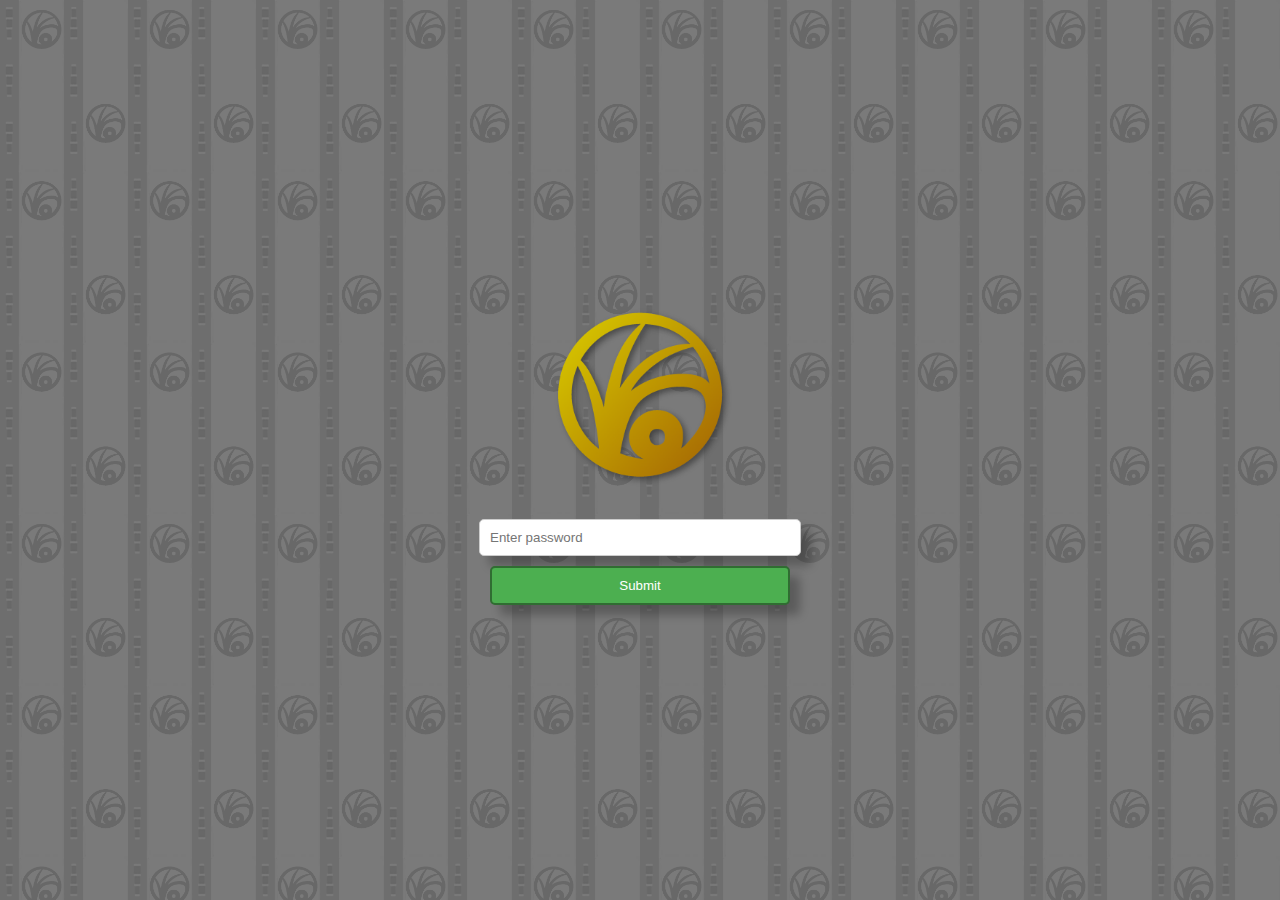
<file: index.html>
<!DOCTYPE html>
<html lang="fr">
<head>
    <meta charset="UTF-8">
    <meta name="viewport" content="width=device-width, initial-scale=1.0">
    <link rel="stylesheet" href="style.css">
    <title>Vernacularly Fastened Door</title>
    <style>
        body, html {
            background-image: url("images/wallpaper.png");
            background-size: 10%;
            height: 100%;
            width: 100%;
            margin: 0;
            display: flex;
            justify-content: center;
            align-items: center;
        }

        .container {
            text-align: center;
            width: 100%;
            max-width: 400px;
            padding: 20px;
            box-sizing: border-box;
        }

    </style>
</head>
<body>
    <div class="container">
        <img src="images/vfd.png" alt="VFD logo" style="max-width: 200px; height: auto">
        <br>
        <input type="password" id="password" placeholder="Enter password">
        <br>
        <button id="submitButton" onclick="checkPassword()">Submit</button>
    </div>

    <script>
        function checkPassword() {
            var password = document.getElementById("password").value;
            var passwordField = document.getElementById("password");

            if (password === "vfd") {
                window.location.href = "intel.html";
            } else if (password === "quiet") {
                window.location.href = "quiet.html";
            } else if (password === "fire") {
                window.location.href = "fire.html";
            } else {
                passwordField.classList.add('error');
                setTimeout(function() {
                    passwordField.classList.remove('error');
                }, 500);
            }
        }

        document.getElementById("password").addEventListener("keypress", function(event) {
            if (event.key === "Enter") {
                checkPassword();
            }
        });
    </script>

</body>
</html>
</file>
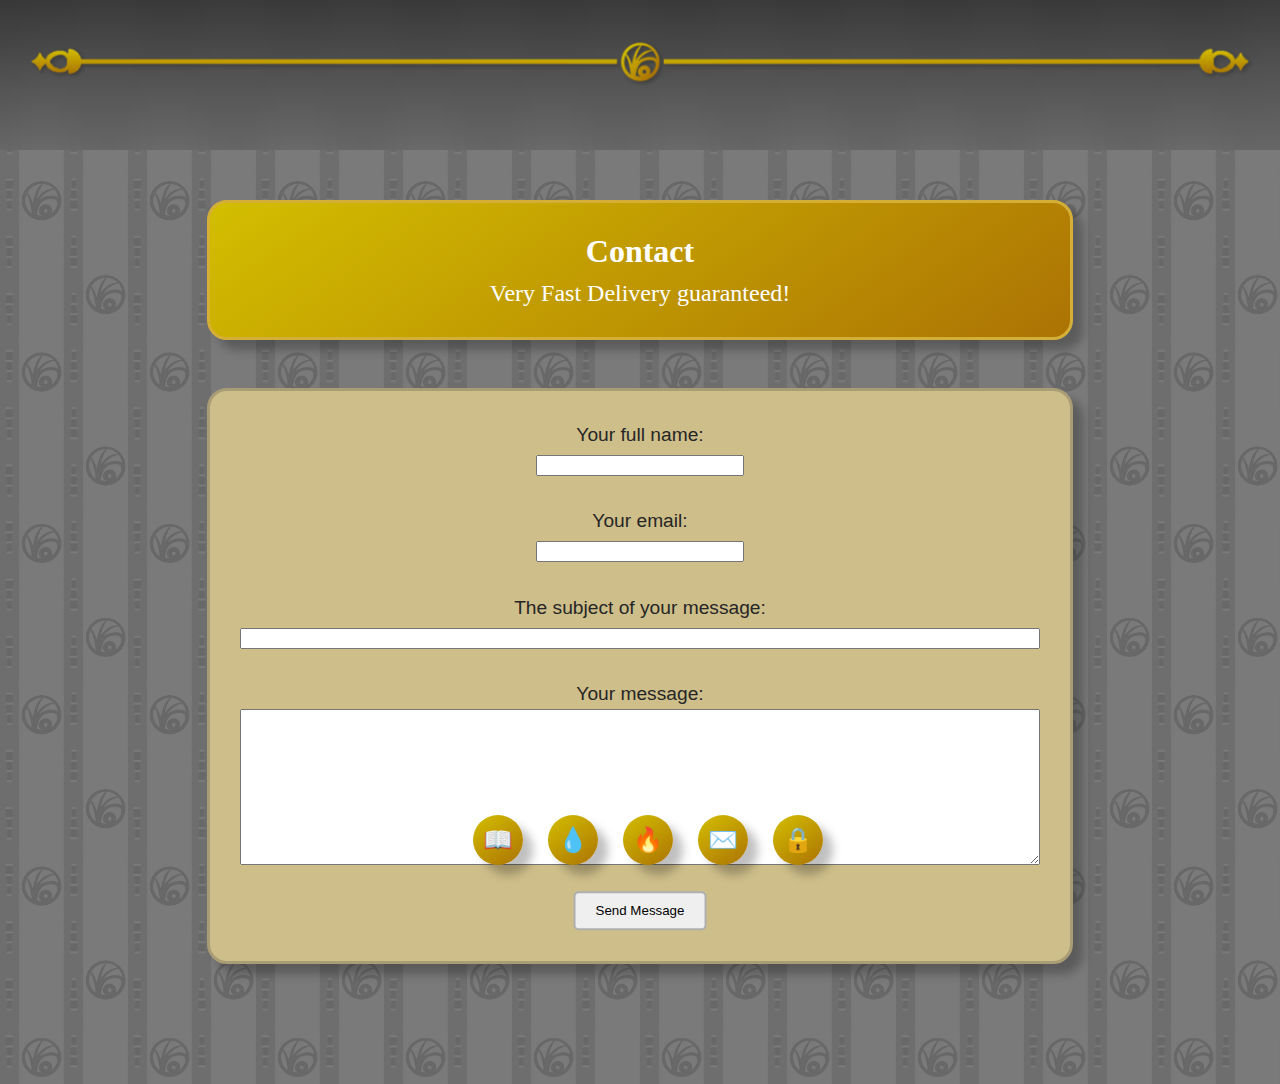
<file: contact.html>
<!DOCTYPE html>
<html lang="fr">
<head>
    <meta charset="UTF-8">
    <meta name="viewport" content="width=device-width, initial-scale=1.0">
    <link rel="stylesheet" href="style.css">
    <title>Contact</title>
    <style>
        body {
            background-image: url("images/wallpaper.png");
        }

        .board {
          margin: 0 auto 7.5rem auto;
        }
    </style>
</head>

<body>
    <header>
            <img src="images/header.png" alt="Header">
    </header>
    
    <div class="plate">
        <h1>Contact</h1>
        <h2>Very Fast Delivery guaranteed!</h2>
      </div>

<div class="board">
  <form action="https://formspree.io/f/mbljyeza" method="POST">
    
    <label for="name">Your full name:</label><br>
    <input required type="text" name="name" style="width: 25%"><br><br>
    
    <label for="email">Your email:</label><br>
    <input required type="email" name="email" style="width: 25%"><br><br>
    
    <label for="subject">The subject of your message:</label><br>
    <input required type="text" name="subject" style="width: 99%"><br><br>
    
    <label for="message">Your message:</label><br>
    <textarea required name="message" rows="10" cols="105" style="max-height: 500px; resize: vertical"></textarea><br><br>

    <div class="submit-container">
      <input type="submit" value="Send Message" class="submitbutton">
    </div><br>
</form>
  </div>

    <div class="footer">
      <div class="footer-box">
        <a href="intel.html">
          <div>📖</div>
          <span class="tooltip">Intel</span>
        </a>
        <a href="quiet.html">
          <div>💧</div>
          <span class="tooltip">Fire-Fighting side</span>
        </a>
        <a href="fire.html">
          <div>🔥</div>
          <span class="tooltip">Fire-Starting side</span>
        </a>
        <a href="contact.html">
          <div>✉️</div>
          <span class="tooltip">Contact</span>
        </a>
        <a href="index.html">
          <div>🔒</div>
          <span class="tooltip">Lock session</span>
        </a>
      </div>
    </div>    
</body>
</html>
</file>
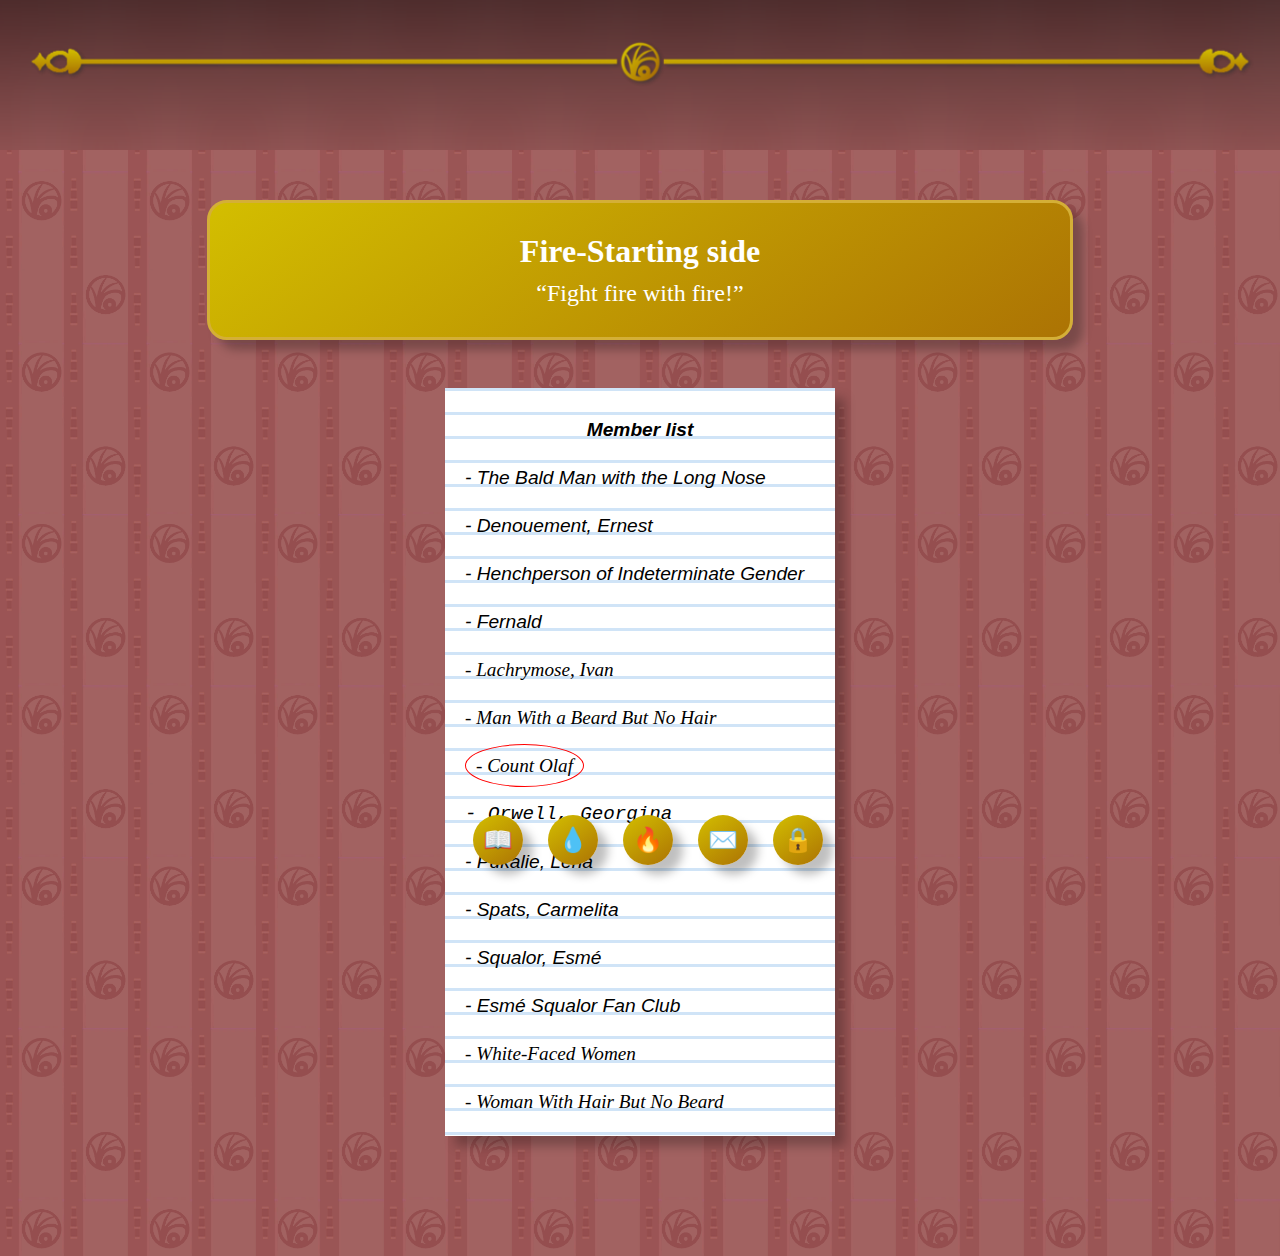
<file: fire.html>
<!DOCTYPE html>
<html lang="fr">
<head>
    <meta charset="UTF-8">
    <meta name="viewport" content="width=device-width, initial-scale=1.0">
    <link rel="stylesheet" href="style.css">
    <title>Fire-Starting side</title>
    <style>
        body {
            background-image: url("images/wallpaper2.png");
        }
    </style>
</head>

<body>
    <header>
            <img src="images/header.png" alt="Header">
    </header>

    <div class="plate">
      <h1>Fire-Starting side</h1>
      <h2>“Fight fire with fire!”</h2>
    </div>
    
    <div class="paper">
      <p style="text-align: center; font-weight: bold">Member list</p>
      <p style="font-family: Arial, sans-serif">- The Bald Man with the Long Nose</p>
      <p style="font-family: Verdana, sans-serif">- Denouement, Ernest</p>
      <p style="font-family: Tahoma, sans-serif">- Henchperson of Indeterminate Gender</p>
      <p style="font-family: Trebuchet MS, sans-serif">- Fernald</p>
      <p style="font-family: Times New Roman, serif">- Lachrymose, Ivan</p>
      <p style="font-family: Georgia, serif">- Man With a Beard But No Hair</p>
      <p style="font-family: Garamond, serif; border: 1px solid red; border-radius: 50%; padding: 10px; display: inline">- Count Olaf</p>
      <p style="font-family: Courier New, monospace">- Orwell, Georgina</p>
      <p style="font-family: Arial, sans-serif">- Pukalie, Lena</p>
      <p style="font-family: Verdana, sans-serif">- Spats, Carmelita</p>
      <p style="font-family: Tahoma, sans-serif">- Squalor, Esmé</p>
      <p style="font-family: Trebuchet MS, sans-serif">- Esmé Squalor Fan Club</p>
      <p style="font-family: Times New Roman, serif">- White-Faced Women</p>
      <p style="font-family: Georgia, serif">- Woman With Hair But No Beard</p>         
  </div>

  <div class="footer">
    <div class="footer-box">
      <a href="intel.html">
        <div>📖</div>
        <span class="tooltip">Intel</span>
      </a>
      <a href="quiet.html">
        <div>💧</div>
        <span class="tooltip">Fire-Fighting side</span>
      </a>
      <a href="fire.html">
        <div>🔥</div>
        <span class="tooltip">Fire-Starting side</span>
      </a>
      <a href="contact.html">
        <div>✉️</div>
        <span class="tooltip">Contact</span>
      </a>
      <a href="index.html">
        <div>🔒</div>
        <span class="tooltip">Lock session</span>
      </a>
    </div>
  </div>    
</body>
</html>
</file>
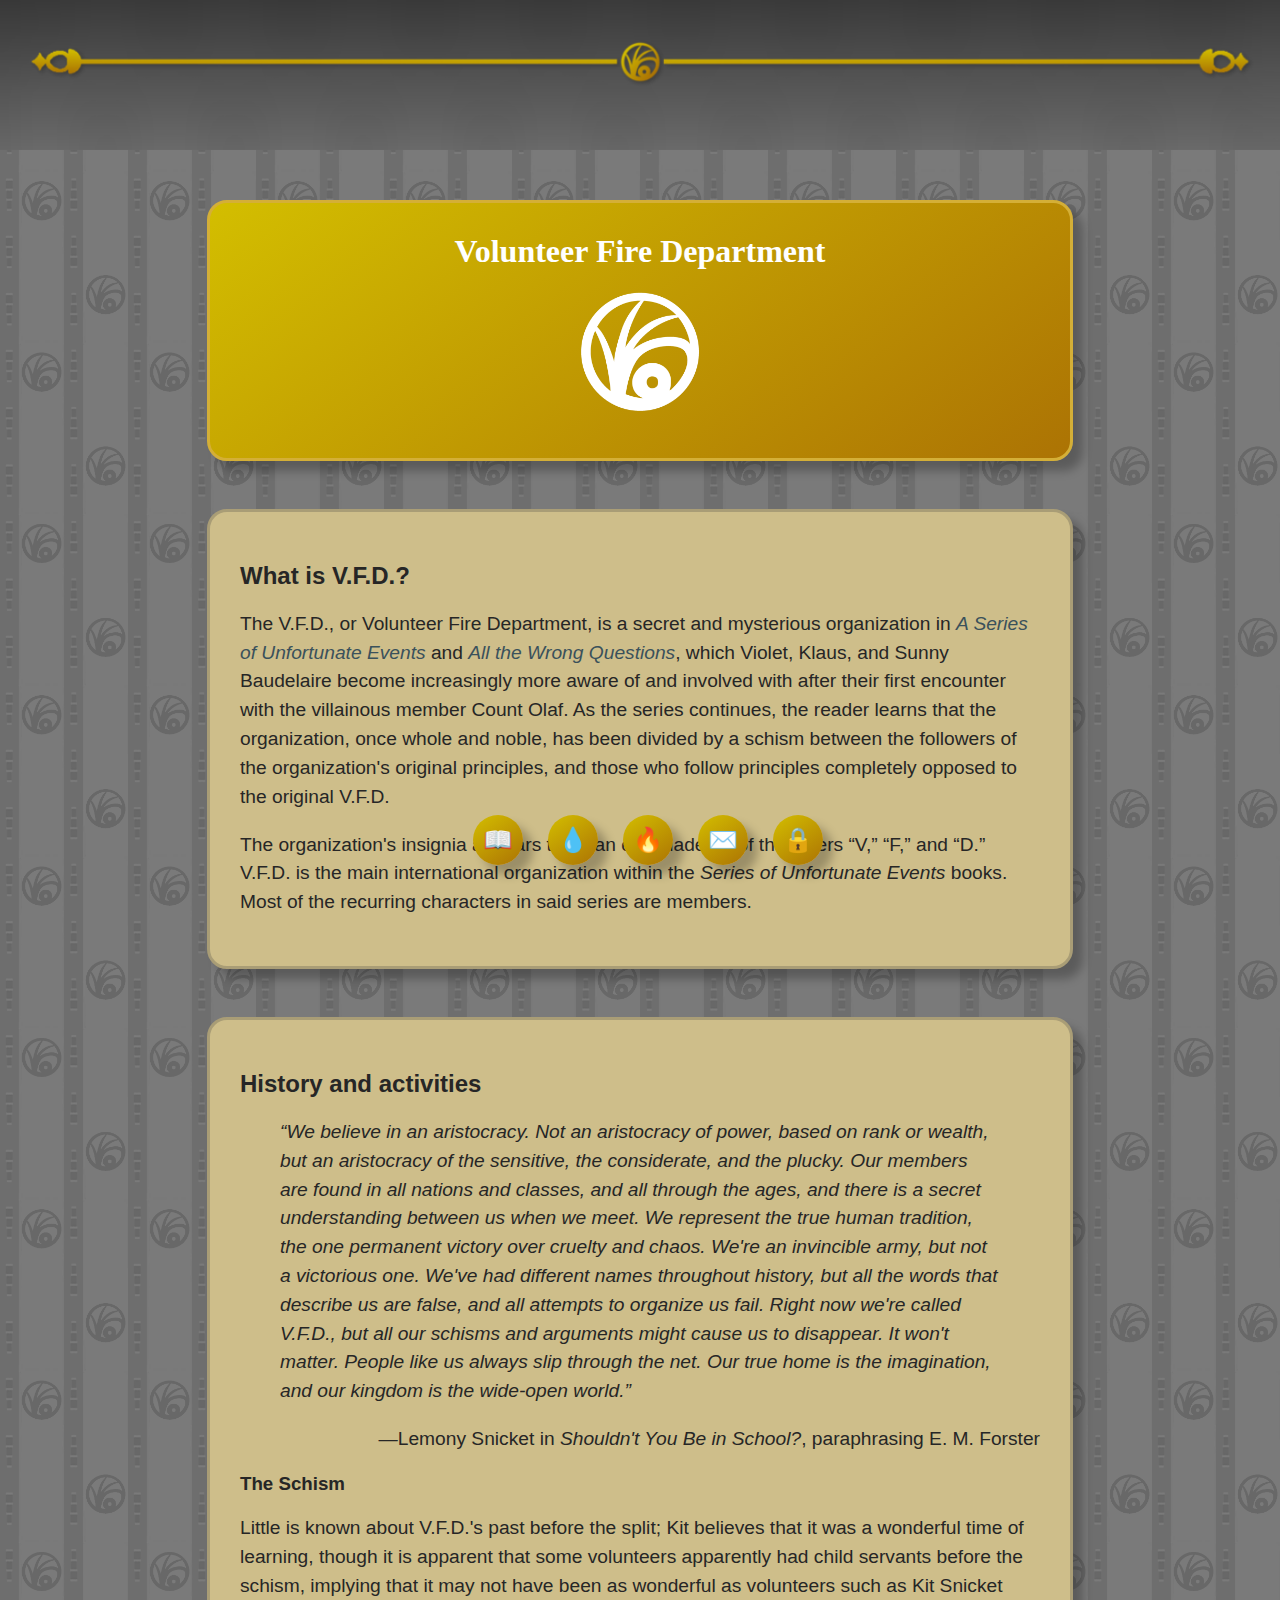
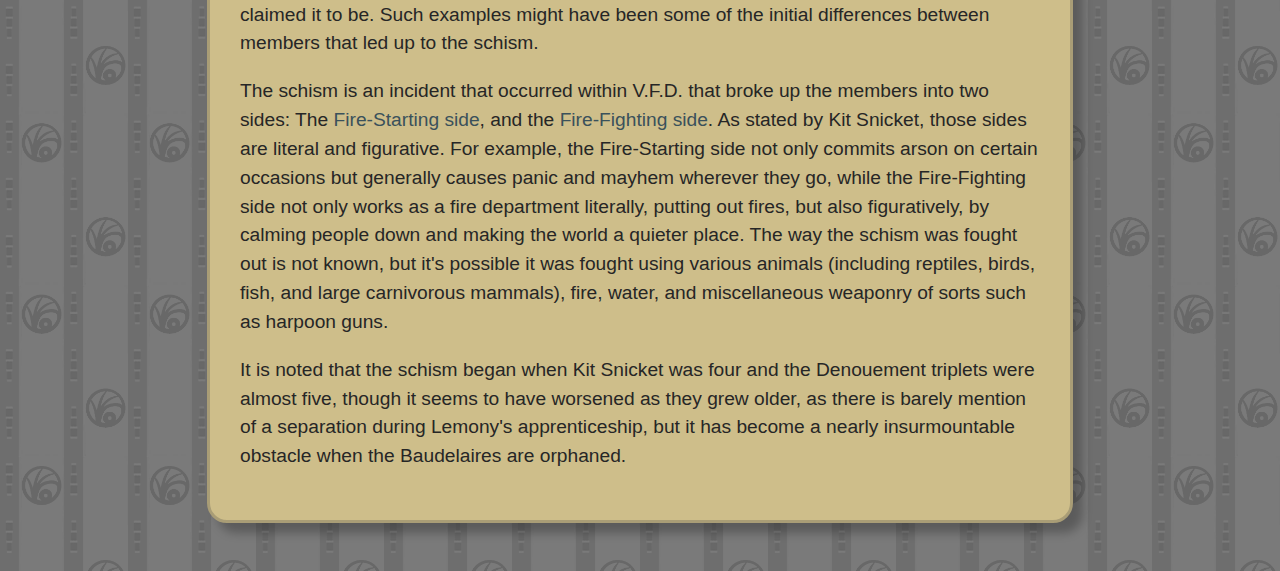
<file: home.html>
<!DOCTYPE html>
<html lang="fr">
<head>
    <meta charset="UTF-8">
    <meta name="viewport" content="width=device-width, initial-scale=1.0">
    <link rel="stylesheet" href="style.css">
    <title>Fire-Fighting Side</title>
    <style>
        body {
            background-image: url("images/wallpaper.png");
        }
    </style>
</head>

<body>
  <header>
    <img src="images/header.png" alt="Header">
  </header>
  
  <div class="plate">
    <h1>Volunteer Fire Department</h1>
    <img src="images/vfd1.png" alt="VFD white logo" style="max-width: 9rem; height: auto">
  </div>
      
  <div class="board">
    <h2>What is V.F.D.?</h2>
    <p>The V.F.D., or Volunteer Fire Department, is a secret and mysterious organization in <a href="https://en.wikipedia.org/wiki/A_Series_of_Unfortunate_Events"><i>A Series of Unfortunate Events</i></a> and <a href="https://en.wikipedia.org/wiki/All_the_Wrong_Questions"><i>All the Wrong Questions</i></a>, which Violet, Klaus, and Sunny Baudelaire become increasingly more aware of and involved with after their first encounter with the villainous member Count Olaf. As the series continues, the reader learns that the organization, once whole and noble, has been divided by a schism between the followers of the organization's original principles, and those who follow principles completely opposed to the original V.F.D.</p>
    <p>The organization's insignia appears to be an eye made up of the letters “V,” “F,” and “D.” V.F.D. is the main international organization within the <i>Series of Unfortunate Events</i> books. Most of the recurring characters in said series are members.</p>
  </div>
  
  <div class="board">
    <h2>History and activities</h2>
    <blockquote>“We believe in an aristocracy. Not an aristocracy of power, based on rank or wealth, but an aristocracy of the sensitive, the considerate, and the plucky. Our members are found in all nations and classes, and all through the ages, and there is a secret understanding between us when we meet. We represent the true human tradition, the one permanent victory over cruelty and chaos. We're an invincible army, but not a victorious one. We've had different names throughout history, but all the words that describe us are false, and all attempts to organize us fail. Right now we're called V.F.D., but all our schisms and arguments might cause us to disappear. It won't matter. People like us always slip through the net. Our true home is the imagination, and our kingdom is the wide-open world.”</blockquote>
    <p style="text-align: right">—Lemony Snicket in <i>Shouldn't You Be in School?</i>, paraphrasing E. M. Forster</p>
    <h3>The Schism</h3>
    <p>Little is known about V.F.D.'s past before the split; Kit believes that it was a wonderful time of learning, though it is apparent that some volunteers apparently had child servants before the schism, implying that it may not have been as wonderful as volunteers such as Kit Snicket claimed it to be. Such examples might have been some of the initial differences between members that led up to the schism.</p>
    <p>The schism is an incident that occurred within V.F.D. that broke up the members into two sides: The <a href="fire.html">Fire-Starting side</a>, and the <a href="quiet.html">Fire-Fighting side</a>. As stated by Kit Snicket, those sides are literal and figurative. For example, the Fire-Starting side not only commits arson on certain occasions but generally causes panic and mayhem wherever they go, while the Fire-Fighting side not only works as a fire department literally, putting out fires, but also figuratively, by calming people down and making the world a quieter place. The way the schism was fought out is not known, but it's possible it was fought using various animals (including reptiles, birds, fish, and large carnivorous mammals), fire, water, and miscellaneous weaponry of sorts such as harpoon guns.</p>
    <p>It is noted that the schism began when Kit Snicket was four and the Denouement triplets were almost five, though it seems to have worsened as they grew older, as there is barely mention of a separation during Lemony's apprenticeship, but it has become a nearly insurmountable obstacle when the Baudelaires are orphaned.</p>
  </div>

  <div class="footer">
    <div class="footer-box">
      <a href="home.html">
        <div>📖</div>
        <span class="tooltip">Intel</span>
      </a>
      <a href="quiet.html">
        <div>💧</div>
        <span class="tooltip">Fire-Fighting Side</span>
      </a>
      <a href="fire.html">
        <div>🔥</div>
        <span class="tooltip">Fire-Starting Side</span>
      </a>
      <a href="contact.html">
        <div>✉️</div>
        <span class="tooltip">Contact</span>
      </a>
      <a href="index.html">
        <div>🔒</div>
        <span class="tooltip">Lock session</span>
      </a>
    </div>
  </div>    
</body>
</html>
</file>
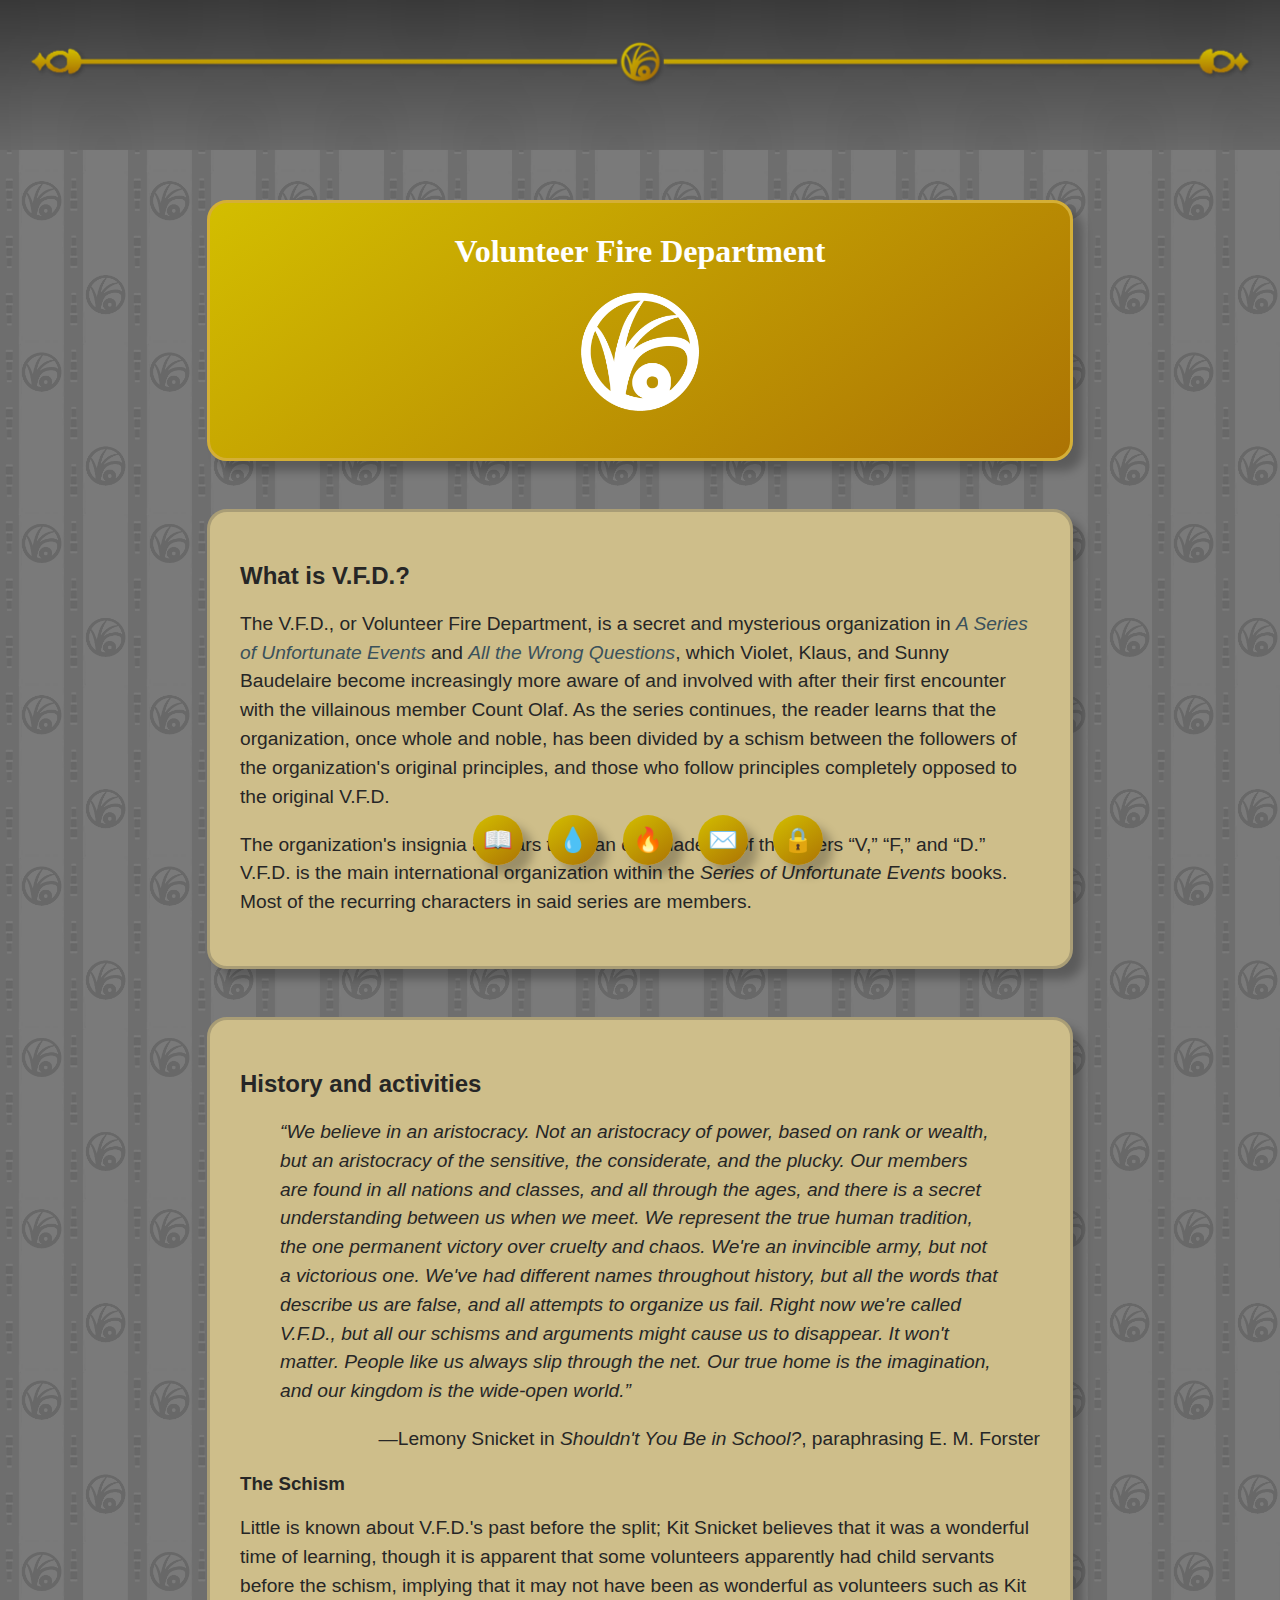
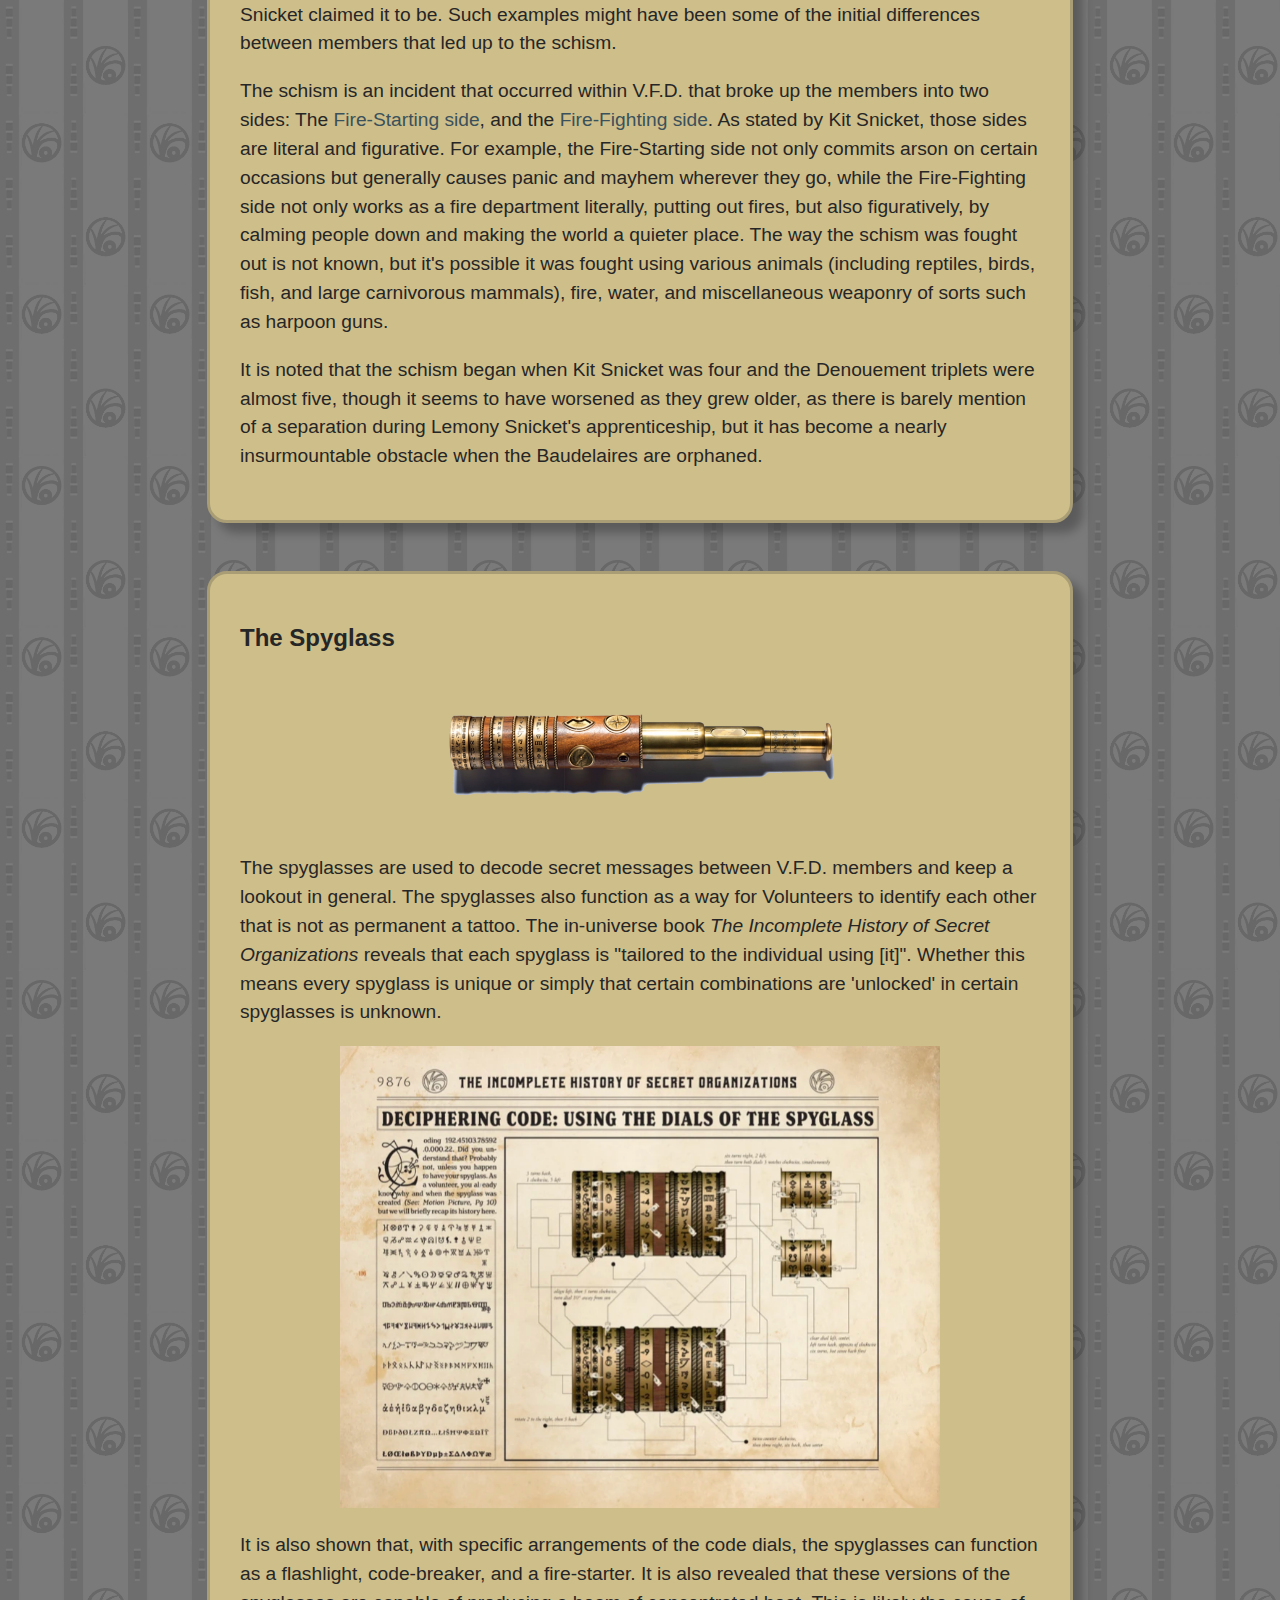
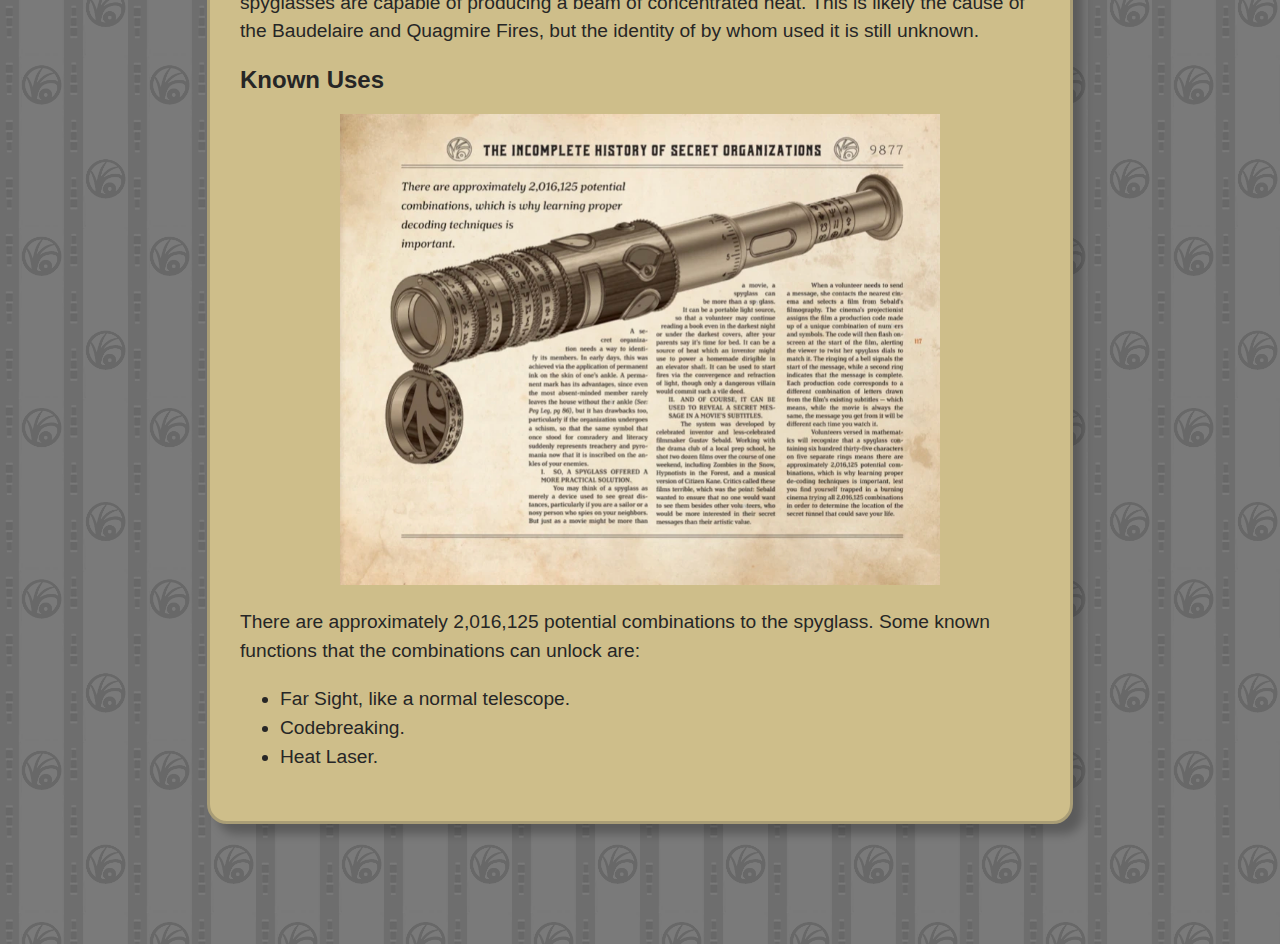
<file: intel.html>
<!DOCTYPE html>
<html lang="fr">
<head>
    <meta charset="UTF-8">
    <meta name="viewport" content="width=device-width, initial-scale=1.0">
    <link rel="stylesheet" href="style.css">
    <title>Intel</title>
    <style>
        body {
            background-image: url("images/wallpaper.png");
        }
    </style>
</head>

<body>
  <header>
    <img src="images/header.png" alt="Header">
  </header>
  
  <div class="plate">
    <h1>Volunteer Fire Department</h1>
    <img src="images/vfd1.png" alt="VFD white logo" style="max-width: 9rem; height: auto">
  </div>
      
  <div class="board">
    <h2>What is V.F.D.?</h2>
    <p>The V.F.D., or Volunteer Fire Department, is a secret and mysterious organization in <a href="https://en.wikipedia.org/wiki/A_Series_of_Unfortunate_Events"><i>A Series of Unfortunate Events</i></a> and <a href="https://en.wikipedia.org/wiki/All_the_Wrong_Questions"><i>All the Wrong Questions</i></a>, which Violet, Klaus, and Sunny Baudelaire become increasingly more aware of and involved with after their first encounter with the villainous member Count Olaf. As the series continues, the reader learns that the organization, once whole and noble, has been divided by a schism between the followers of the organization's original principles, and those who follow principles completely opposed to the original V.F.D.</p>
    <p>The organization's insignia appears to be an eye made up of the letters “V,” “F,” and “D.” V.F.D. is the main international organization within the <i>Series of Unfortunate Events</i> books. Most of the recurring characters in said series are members.</p>
  </div>
  
  <div class="board">
    <h2>History and activities</h2>
    <blockquote>“We believe in an aristocracy. Not an aristocracy of power, based on rank or wealth, but an aristocracy of the sensitive, the considerate, and the plucky. Our members are found in all nations and classes, and all through the ages, and there is a secret understanding between us when we meet. We represent the true human tradition, the one permanent victory over cruelty and chaos. We're an invincible army, but not a victorious one. We've had different names throughout history, but all the words that describe us are false, and all attempts to organize us fail. Right now we're called V.F.D., but all our schisms and arguments might cause us to disappear. It won't matter. People like us always slip through the net. Our true home is the imagination, and our kingdom is the wide-open world.”</blockquote>
    <p style="text-align: right">—Lemony Snicket in <i>Shouldn't You Be in School?</i>, paraphrasing E. M. Forster</p>
    <h3>The Schism</h3>
    <p>Little is known about V.F.D.'s past before the split; Kit Snicket believes that it was a wonderful time of learning, though it is apparent that some volunteers apparently had child servants before the schism, implying that it may not have been as wonderful as volunteers such as Kit Snicket claimed it to be. Such examples might have been some of the initial differences between members that led up to the schism.</p>
    <p>The schism is an incident that occurred within V.F.D. that broke up the members into two sides: The <a href="fire.html">Fire-Starting side</a>, and the <a href="quiet.html">Fire-Fighting side</a>. As stated by Kit Snicket, those sides are literal and figurative. For example, the Fire-Starting side not only commits arson on certain occasions but generally causes panic and mayhem wherever they go, while the Fire-Fighting side not only works as a fire department literally, putting out fires, but also figuratively, by calming people down and making the world a quieter place. The way the schism was fought out is not known, but it's possible it was fought using various animals (including reptiles, birds, fish, and large carnivorous mammals), fire, water, and miscellaneous weaponry of sorts such as harpoon guns.</p>
    <p>It is noted that the schism began when Kit Snicket was four and the Denouement triplets were almost five, though it seems to have worsened as they grew older, as there is barely mention of a separation during Lemony Snicket's apprenticeship, but it has become a nearly insurmountable obstacle when the Baudelaires are orphaned.</p>
  </div>

  <div class="board" style="margin: 0 auto 7.5rem auto">
    <h2>The Spyglass</h2>
    <img src="images/spyglass.webp" alt="Spyglass" style="max-width: 50%; height: auto" class="center_iùage">
    <p>The spyglasses are used to decode secret messages between V.F.D. members and keep a lookout in general. The spyglasses also function as a way for Volunteers to identify each other that is not as permanent a tattoo. The in-universe book <i>The Incomplete History of Secret Organizations</i> reveals that each spyglass is "tailored to the individual using [it]". Whether this means every spyglass is unique or simply that certain combinations are 'unlocked' in certain spyglasses is unknown.</p>
    <img src="images/spyglass_deciphering.webp" alt="Spyglass" style="max-width: 75%; height: auto" class="center_iùage">
    <p>It is also shown that, with specific arrangements of the code dials, the spyglasses can function as a flashlight, code-breaker, and a fire-starter. It is also revealed that these versions of the spyglasses are capable of producing a beam of concentrated heat. This is likely the cause of the Baudelaire and Quagmire Fires, but the identity of by whom used it is still unknown.</p>
    <h2>Known Uses</h2>
    <img src="images/spyglass_overview.webp" alt="Spyglass" style="max-width: 75%; height: auto" class="center_iùage">
    <P>There are approximately 2,016,125 potential combinations to the spyglass. Some known functions that the combinations can unlock are:</P>
    <ul>
      <li>Far Sight, like a normal telescope.</li>
      <li>Codebreaking.</li>
      <li>Heat Laser.</li>
    </ul>
  </div>

  <div class="footer">
    <div class="footer-box">
      <a href="intel.html">
        <div>📖</div>
        <span class="tooltip">Intel</span>
      </a>
      <a href="quiet.html">
        <div>💧</div>
        <span class="tooltip">Fire-Fighting side</span>
      </a>
      <a href="fire.html">
        <div>🔥</div>
        <span class="tooltip">Fire-Starting side</span>
      </a>
      <a href="contact.html">
        <div>✉️</div>
        <span class="tooltip">Contact</span>
      </a>
      <a href="index.html">
        <div>🔒</div>
        <span class="tooltip">Lock session</span>
      </a>
    </div>
  </div>    
</body>
</html>
</file>
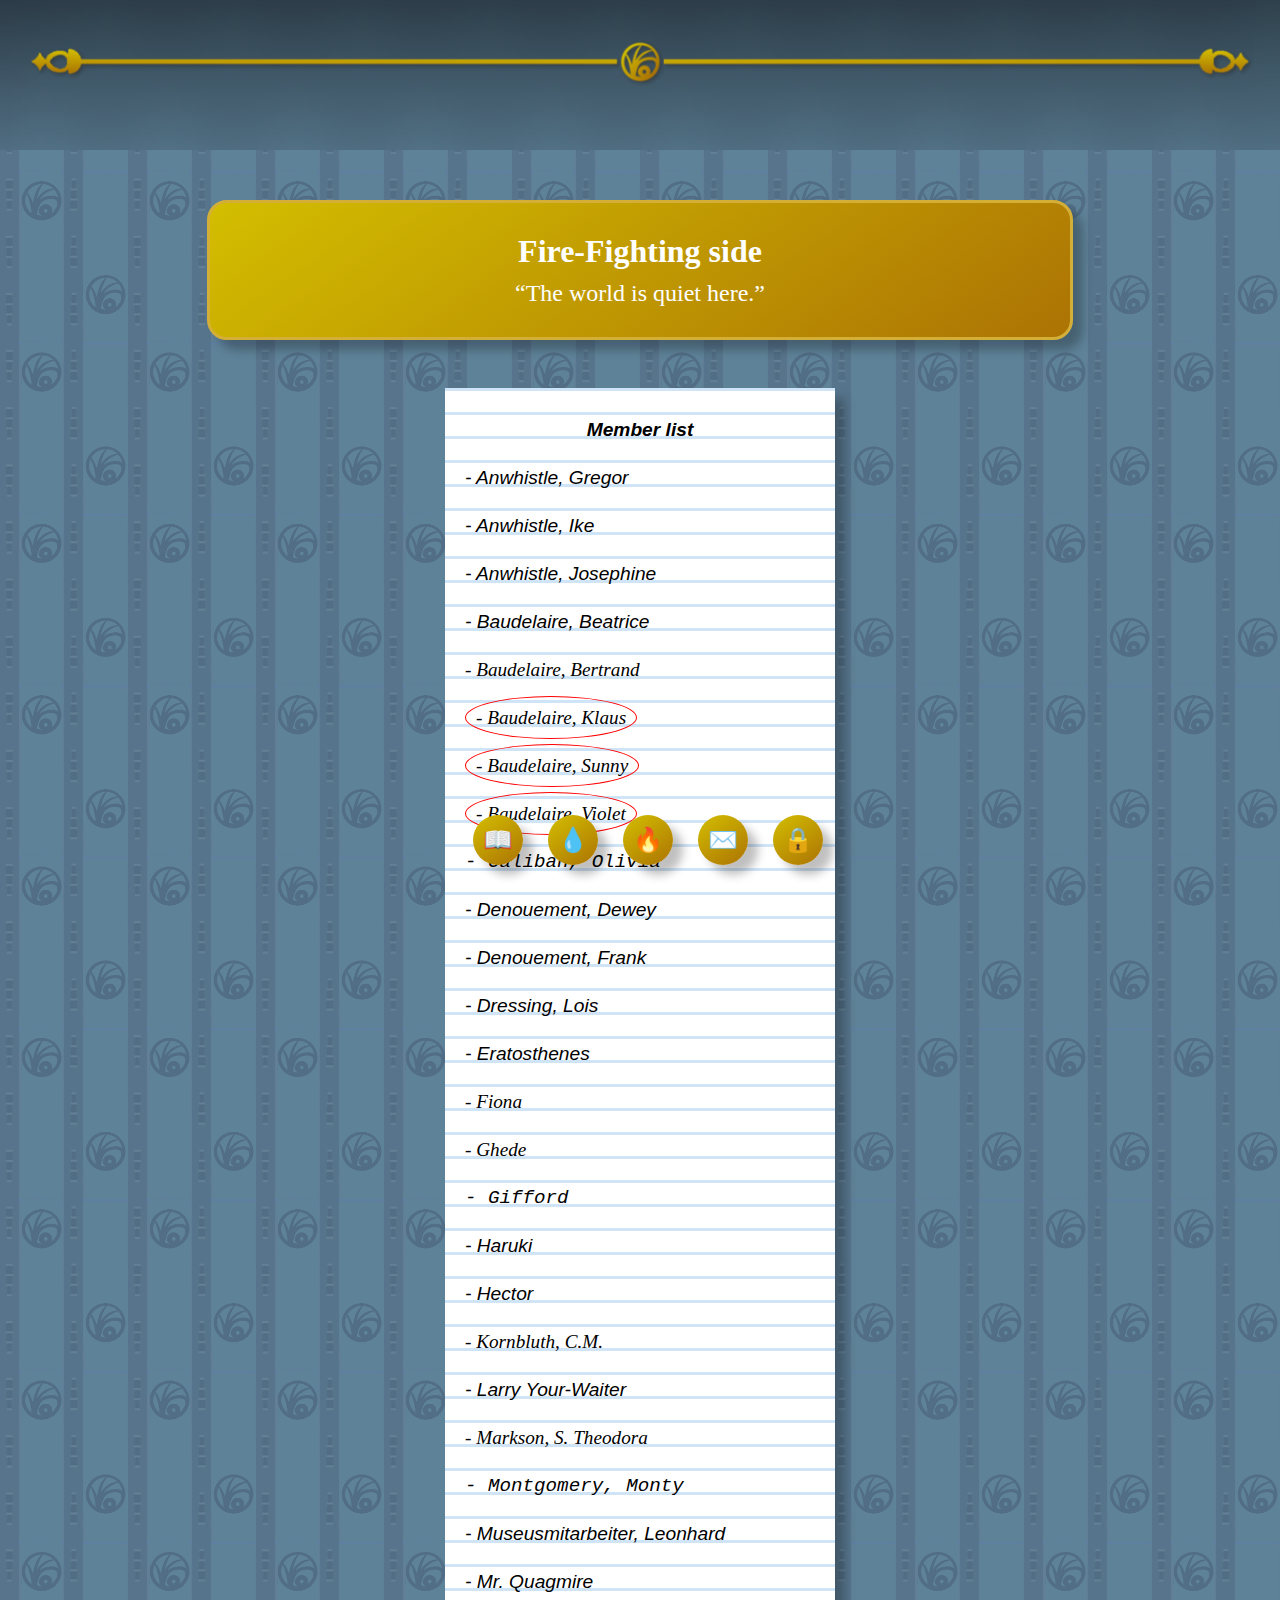
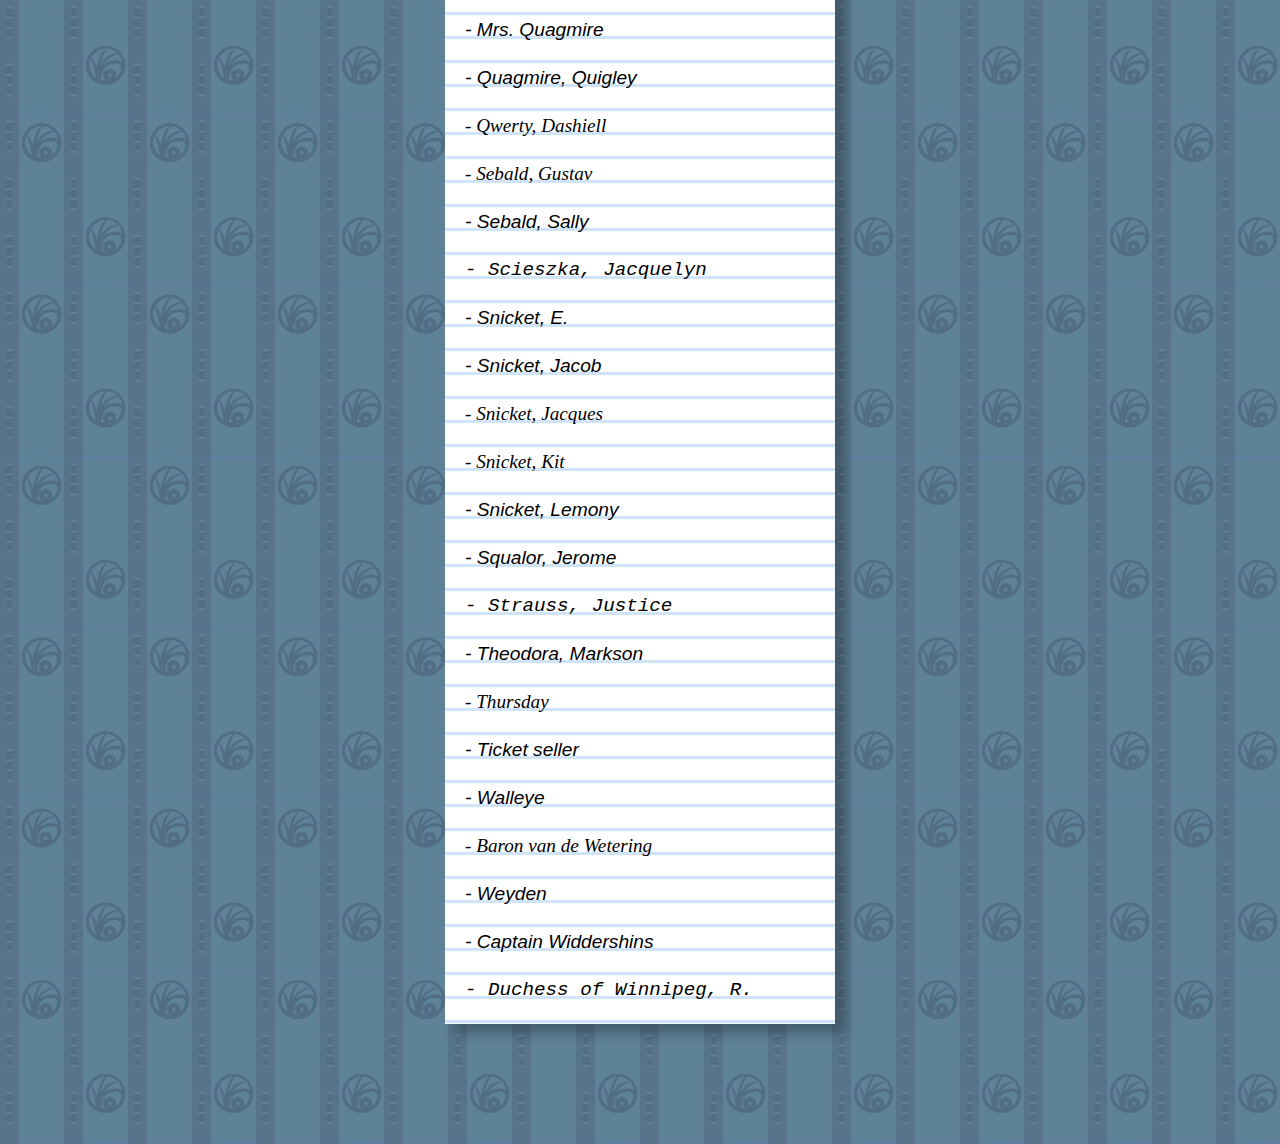
<file: quiet.html>
<!DOCTYPE html>
<html lang="fr">
<head>
    <meta charset="UTF-8">
    <meta name="viewport" content="width=device-width, initial-scale=1.0">
    <link rel="stylesheet" href="style.css">
    <title>Fire-Fighting side</title>
    <style>
        body {
            background-image: url("images/wallpaper1.png");
        }
    </style>
</head>

<body>
    <header>
            <img src="images/header.png" alt="Header">
    </header>
    
    <div class="plate">
        <h1>Fire-Fighting side</h1>
        <h2>“The world is quiet here.”</h2>
    </div>

    <div class="paper">
        <p style="text-align: center; font-weight: bold">Member list</p>
        <p style="font-family: Arial, sans-serif">- Anwhistle, Gregor</p>
        <p style="font-family: Verdana, sans-serif">- Anwhistle, Ike</p>
        <p style="font-family: Tahoma, sans-serif">- Anwhistle, Josephine</p>
        <p style="font-family: Trebuchet MS, sans-serif">- Baudelaire, Beatrice</p>
        <p style="font-family: Times New Roman, serif">- Baudelaire, Bertrand</p>
        <p style="font-family: Garamond, serif; border: 1px solid red; border-radius: 50%; padding: 10px; display: inline">- Baudelaire, Klaus</p><br><br>
        <p style="font-family: Garamond, serif; border: 1px solid red; border-radius: 50%; padding: 10px; display: inline; line-height: 30px">- Baudelaire, Sunny</p><br><br>
        <p style="font-family: Garamond, serif; border: 1px solid red; border-radius: 50%; padding: 10px; display: inline; line-height: 30px">- Baudelaire, Violet</p>
        <p style="font-family: Courier New, monospace">- Caliban, Olivia</p>
        <p style="font-family: Arial, sans-serif">- Denouement, Dewey</p>
        <p style="font-family: Verdana, sans-serif">- Denouement, Frank</p>
        <p style="font-family: Tahoma, sans-serif">- Dressing, Lois</p>
        <p style="font-family: Trebuchet MS, sans-serif">- Eratosthenes</p>
        <p style="font-family: Times New Roman, serif">- Fiona</p>
        <p style="font-family: Georgia, serif">- Ghede</p>
        <p style="font-family: Courier New, monospace">- Gifford</p>
        <p style="font-family: Verdana, sans-serif">- Haruki</p>
        <p style="font-family: Tahoma, sans-serif">- Hector</p>
        <p style="font-family: Times New Roman, serif">- Kornbluth, C.M.</p>
        <p style="font-family: Trebuchet MS, sans-serif">- Larry Your-Waiter</p>
        <p style="font-family: Georgia, serif">- Markson, S. Theodora</p>
        <p style="font-family: Courier New, monospace">- Montgomery, Monty</p>
        <p style="font-family: Arial, sans-serif">- Museusmitarbeiter, Leonhard</p>
        <p style="font-family: Verdana, sans-serif">- Mr. Quagmire</p>
        <p style="font-family: Tahoma, sans-serif">- Mrs. Quagmire</p>
        <p style="font-family: Trebuchet MS, sans-serif">- Quagmire, Quigley</p>
        <p style="font-family: Times New Roman, serif">- Qwerty, Dashiell</p>
        <p style="font-family: Georgia, serif">- Sebald, Gustav</p>
        <p style="font-family: Verdana, sans-serif">- Sebald, Sally</p>
        <p style="font-family: Courier New, monospace">- Scieszka, Jacquelyn</p>
        <p style="font-family: Tahoma, sans-serif">- Snicket, E.</p>
        <p style="font-family: Trebuchet MS, sans-serif">- Snicket, Jacob</p>
        <p style="font-family: Times New Roman, serif">- Snicket, Jacques</p>
        <p style="font-family: Georgia, serif">- Snicket, Kit</p>
        <p style="font-family: Verdana, sans-serif">- Snicket, Lemony</p>
        <p style="font-family: Tahoma, sans-serif">- Squalor, Jerome</p>
        <p style="font-family: Courier New, monospace">- Strauss, Justice</p>
        <p style="font-family: Arial, sans-serif">- Theodora, Markson</p>
        <p style="font-family: Times New Roman, serif">- Thursday</p>
        <p style="font-family: Verdana, sans-serif">- Ticket seller</p>
        <p style="font-family: Trebuchet MS, sans-serif">- Walleye</p>
        <p style="font-family: Georgia, serif">- Baron van de Wetering</p>
        <p style="font-family: Verdana, sans-serif">- Weyden</p>
        <p style="font-family: Tahoma, sans-serif">- Captain Widdershins</p>
        <p style="font-family: Courier New, monospace">- Duchess of Winnipeg, R.</p>        
    </div>

    <div class="footer">
      <div class="footer-box">
        <a href="intel.html">
          <div>📖</div>
          <span class="tooltip">Intel</span>
        </a>
        <a href="quiet.html">
          <div>💧</div>
          <span class="tooltip">Fire-Fighting side</span>
        </a>
        <a href="fire.html">
          <div>🔥</div>
          <span class="tooltip">Fire-Starting side</span>
        </a>
        <a href="contact.html">
          <div>✉️</div>
          <span class="tooltip">Contact</span>
        </a>
        <a href="index.html">
          <div>🔒</div>
          <span class="tooltip">Lock session</span>
        </a>
      </div>
    </div>    
</body>
</html>
</file>
<file: style.css>
* {
  font-family: 'Helvetica', 'Arial', sans-serif;
}

.board {
  background: #CEBE8A;
  padding: 30px;
  max-width: 800px;
  width: 100%;
  border-radius: 20px;
  border: 3px solid #A99D76;
  margin: 0 auto 3rem auto;
  box-shadow: 10px 10px 10px rgba(0, 0, 0, 0.25);
  z-index: 1;
  text-align: center;
}

.board a, blockquote, form, p, ul {
  font-size: 1.2rem;
  line-height: 28.8px;
  position: relative;
  z-index: 5;
}

.board blockquote {
  font-style: italic;
  text-justify: inter-word;
}

.board a {
  color: #3A515B;
  text-decoration: none;
}

.board a:hover {
  text-decoration: underline;
}
.board blockquote, .board label, .board p, .board h1, .board h2, .board h3, .board ul {
  color: #262626;
  text-align: left;
}

body {
  color: #E6E6E6;
  background-size: 10%;
}

button {
  margin-top: 10px;
  padding: 10px 20px;
  background-color: #4CAF50;
  color: white;
  border: 2px solid #306D32;
  border-radius: 5px;
  cursor: pointer;
  width: 100%;
  max-width: 300px;
  box-shadow: 10px 10px 10px rgba(0, 0, 0, 0.25);
}

button:hover {
  background-color: #45a049;
}

.content {
  margin: 200px auto 20px auto;
  justify-content: center;
  align-items: center;
  text-align: center;
  max-width: 800px;
  padding: 20px;
  width: 100%;
  height: calc(100% - 320px);
}

.footer-box a {
  text-decoration: none;
}

.footer {
  position: fixed;
  bottom: 25px;
  display: flex;
  justify-content: center;
  align-items: center;
  background-color: rgba(255, 255, 255, 0);
  width: 100%;
  padding: 10px 0;
  z-index: 10;
}

.footer-box {
  display: flex;
  justify-content: center;
  gap: 25px;
  width: auto;
}

.footer-box div {
  display: flex;
  justify-content: center;
  align-items: center;
  width: 50px;
  height: 50px;
  border-radius: 50%;
  background: linear-gradient(145deg, #D3BE00, #AC7304);
  font-size: 24px;
  color: white;
  cursor: pointer;
  box-shadow: 10px 10px 10px rgba(0, 0, 0, 0.25);
}

header {
  position: fixed;
  top: 0;
  left: 0;
  width: 100%;
  display: flex;
  justify-content: center;
  align-items: flex-start;
  padding: 0 2%;
  box-sizing: border-box;
  text-align: center;
  height: 200px;
  z-index: 10;
}

header::before {
  content: '';
  position: absolute;
  top: 0;
  left: 0;
  width: 100%;
  height: 75%;
  backdrop-filter: blur(25px);
  background: linear-gradient(to bottom, rgba(0, 0, 0, 0.5), rgba(0, 0, 0, 0.1));
  -webkit-backdrop-filter: blur(15px);
  z-index: -1;
}

header img {
  width: 100%;
  height: auto;
  max-height: 150px;
  display: block;
  margin: 0 auto;
  padding-top: 34px;
}

input[type="password"] {
  margin-top: 20px;
  padding: 10px;
  width: 100%;
  max-width: 300px;
  border: 1px solid #ccc;
  border-radius: 5px;
  box-shadow: 10px 10px 10px rgba(0, 0, 0, 0.25);
}

input.error {
  animation: shake 0.5s ease-in-out;
  border-color: red;
}

@keyframes shake {
  0% { transform: translateX(0); }
  25% { transform: translateX(-5px); }
  50% { transform: translateX(5px); }
  75% { transform: translateX(-5px); }
  100% { transform: translateX(0); }
}

.paper {
  width: 350px;
  background-color: white;
  padding: 9px 20px 0px 20px;
  font-family: 'Times New Roman', serif;
  overflow-y: auto;
  position: relative;
  margin: 0 auto 7.5rem auto;
  box-shadow: 10px 10px 10px rgba(0, 0, 0, 0.25);
  z-index: 1;
  text-align: left;
}

.paper::before {
  content: '';
  display: block;
  position: absolute;
  top: 0;
  left: 0;
  width: 100%;
  height: 100%;
  background-image: repeating-linear-gradient(to bottom, #d0e4f7 0px, #d0e4f7 3px, transparent 1px, transparent 24px);
  z-index: -1;
}

.paper p {
  color: #000000;
  font-size: 1.2rem;
  line-height: 28.8px;
  font-style: italic;
  position: relative;
  z-index: 5;
}

.plate {
  background: linear-gradient(145deg, #D3BE00, #AC7304);
  padding: 30px;
  max-width: 800px;
  width: 100%;
  border-radius: 20px;
  text-align: center;
  border: 3px solid #d4af37;
  margin: 200px auto 3rem auto;
  box-shadow: 10px 10px 10px rgba(0, 0, 0, 0.25);
}

.plate h1, .plate h2 {
  color: #fff;
  font-family: 'Georgia', serif;
  margin: 0;
}

.plate h1 {
  margin-bottom: 10px;
}

.plate h2 {
  font-weight: lighter;
}

.tooltip {
  position: absolute;
  bottom: 103%;
  left:50%;
  transform: translateX(-50%);
  background-color: rgba(0, 0, 0, 0.7);
  color: white;
  padding: 5px 10px;
  border-radius: 5px;
  font-size: 14px;
  opacity: 0;
  transition: opacity 0.3s ease-in-out, visibility 0.3s ease-in-out;
  background: radial-gradient(circle, #BC9202 50%, #AC7304 100%);
  z-index: 20;
  white-space: nowrap;
  pointer-events: none;
  box-shadow: 10px 10px 10px rgba(0, 0, 0, 0.25);
}

a:hover .tooltip {
  opacity: 1;
}

.submitbutton {
  padding: 10px 20px;
  border: 2px solid #AFAFAF;
  border-radius: 5px;
  cursor: pointer;
  margin: 0 auto;
  z-index: 2;
}

.submitbutton:hover {
  background-color: #E5E5E5;
}

.submit-container {
  position: absolute;
  left: 50%;
  -ms-transform: translate(-50%, -30%);
  transform: translate(-50%, -30%);
}
</file>
